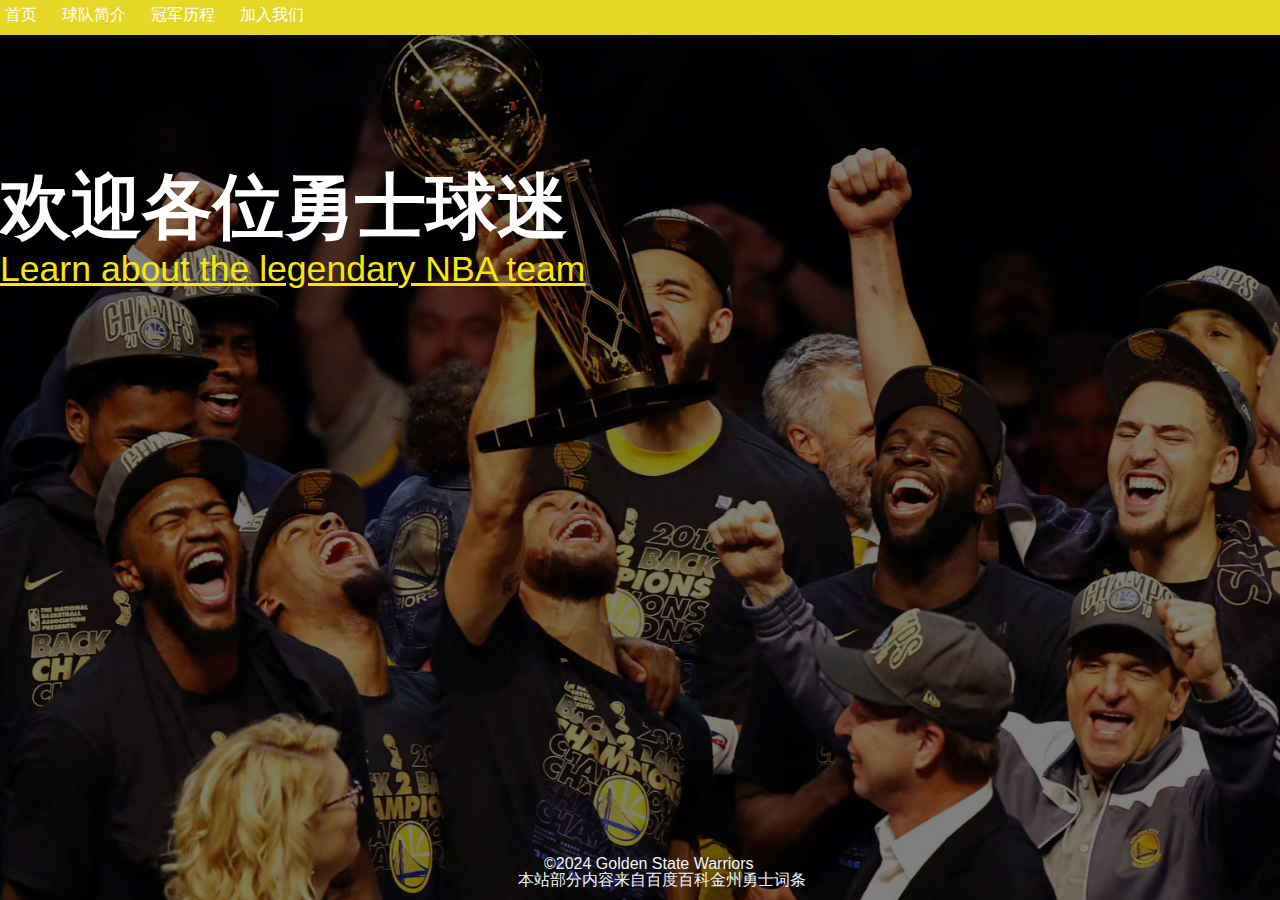
<file: index.html>
<!DOCTYPE html>
<html lang="en">
<head>
    <meta charset="UTF-8">
    <meta name="viewport" content="width=device-width, initial-scale=1.0">
    <title>Golden State Warriors-首页</title>
    <link rel="stylesheet" href="勇蜜指南.css">
            <style>
        body {
            background-image: url('images/background.jpg');
            background-size: cover;
            background-position: center;
            height: 100vh;
            margin: 0;
            padding: 0;
            position: relative;
        }
        .overlay {
            position: absolute;
            top: 0;
            left: 0;
            width: 100%;
            height: 100%;
            background-color: rgba(0, 0, 0, 0.5);
        }

        nav ul {
            list-style-type: none;
            margin: 0;
            padding: 0;
            text-align: center;
        }

        nav ul li {
            display: inline;
            margin-right: 15px;
        }

        nav ul li a {
            text-decoration: none;
            color: white;
        }
            </style>

</head>
<body>
    <div class="overlay">
        <header>
            <nav>
                <ul>
                    <li><a href="index.html">首页</a></li>
                    <li><a href="intro.html">球队简介</a></li>
                    <li><a href="achievement.html">冠军历程</a></li>
                    <li><a href="contact.html">加入我们</a></li>
                </ul>
            </nav>
        </header>

        <main class="homepage">
                <h1 style="color: white;font-size:8ch;position:absolute;padding-top:10%;">欢迎各位勇士球迷</h1>
                <center style="color: rgb(247, 231, 6);font-size: 4ch;text-decoration-line: underline;position: absolute;margin-top: 17%">Learn about the legendary NBA team</center>
        </main>

        <footer>
            <p style="color: aliceblue;position:absolute;bottom:3ch;left: 40%;text-align: center;">&copy;2024 Golden State Warriors</p>
            <p style="color: aliceblue;position:absolute;bottom:1ch;text-align:center;left:38%">本站部分内容来自百度百科金州勇士词条</p>
        </footer>
    </div>
</body>
</html>
</file>
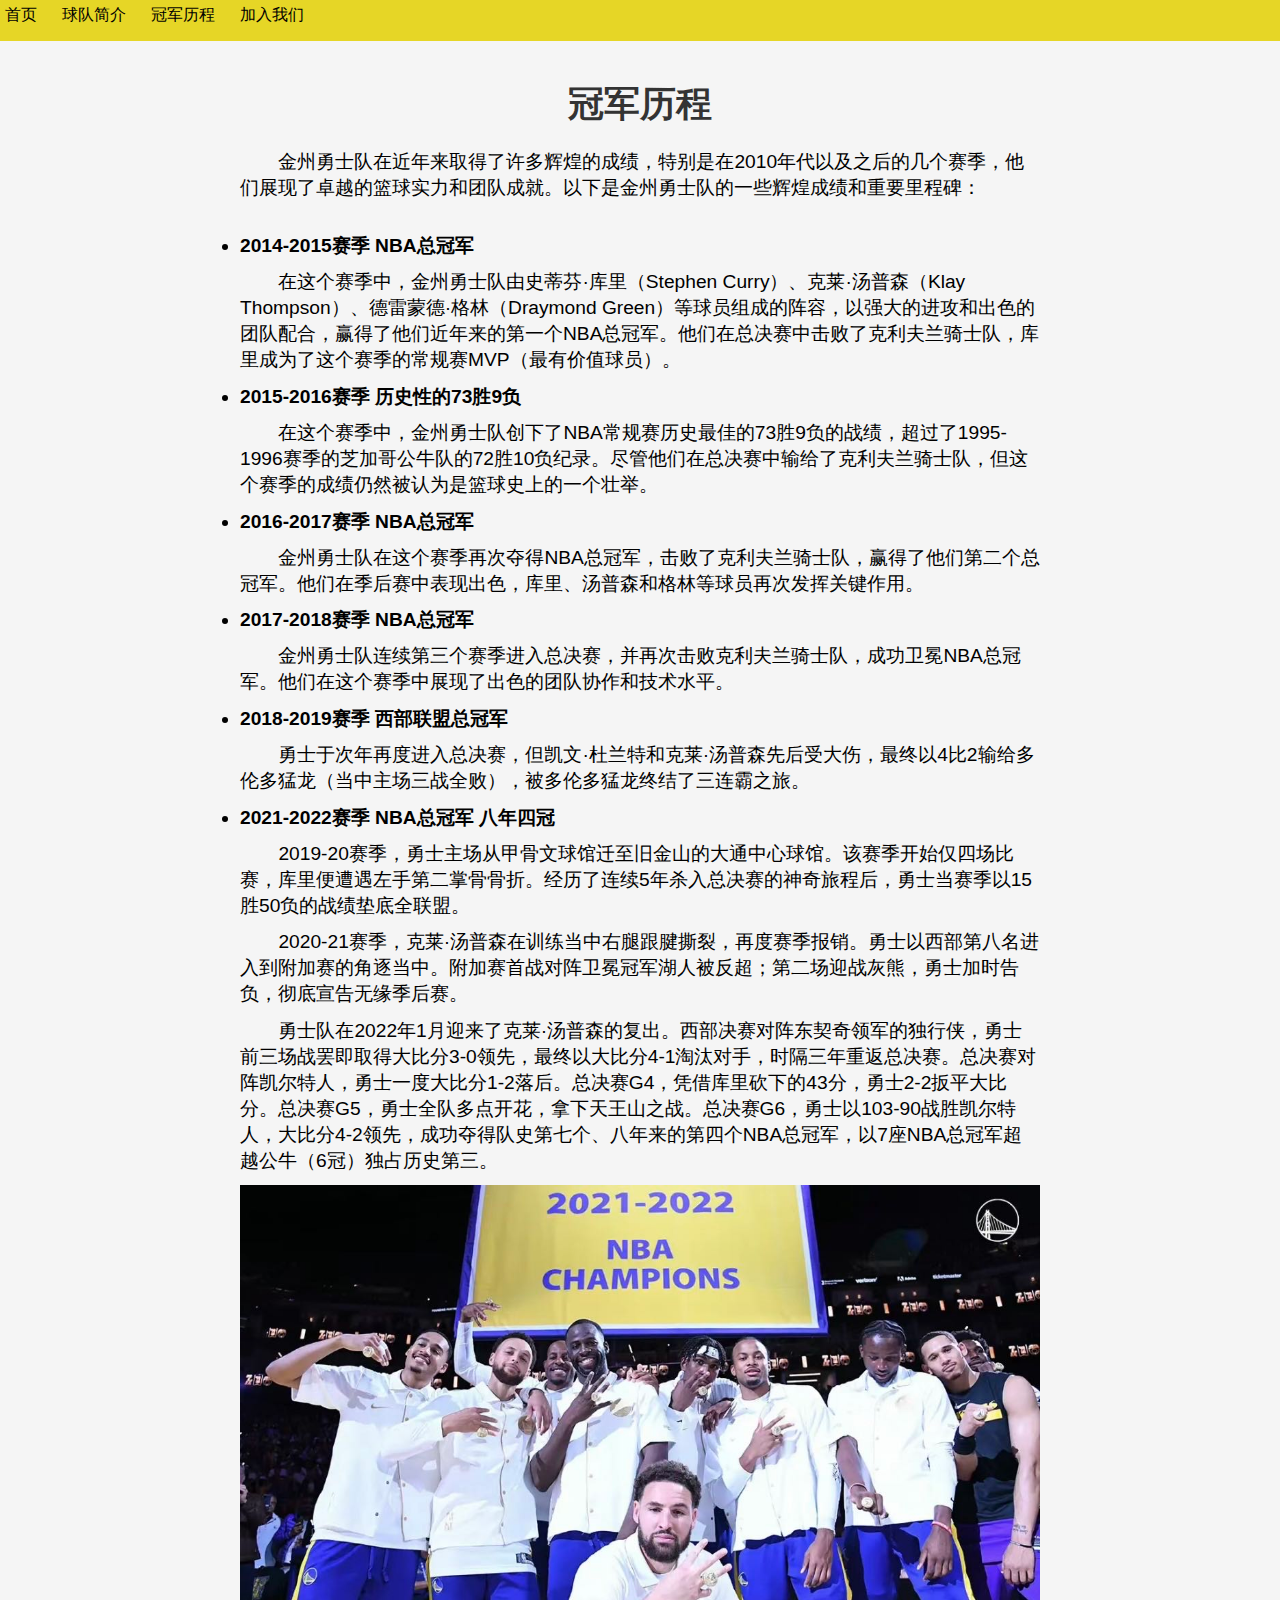
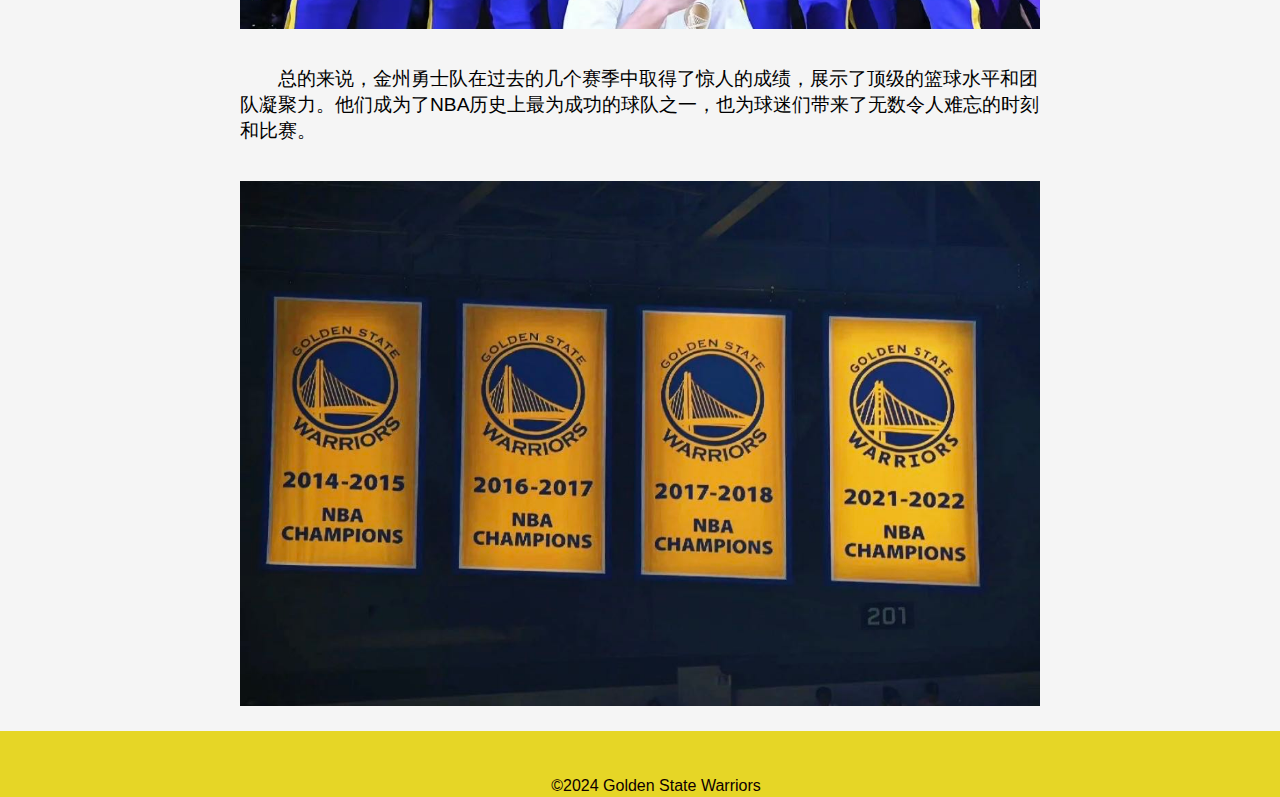
<file: achievement.html>
<!DOCTYPE html>
<html lang="en">
<head>
    <meta charset="UTF-8">
    <meta name="viewport" content="width=device-width, initial-scale=1.0">
    <title>Achievement - Golden State Warriors</title>
    <link rel="stylesheet" href="勇蜜指南.css">
        <style>
        body {
                height: 100vh;
                margin: 0;
                padding: 0;
                position: relative;
        }

        ul {
        list-style-type: none;
        margin: 0;
        padding: 0;
        text-align: center;
        }

        nav ul li {
            display: inline;
            margin-right: 15px;
        }

        nav ul li a {
            text-decoration: none;
            color: black;
        }
        u2 {
            list-style-type: disc;
            padding-left: 20px;
            font-size: larger;
        }

        li {
            text-align: left;
            margin-bottom: 10px;
        }
            </style>
</head>
<body>

    <header>
        <nav>
            <ul>
                <li><a href="index.html">首页</a></li>
                <li><a href="intro.html">球队简介</a></li>
                <li><a href="achievement.html">冠军历程</a></li>
                <li><a href="contact.html">加入我们</a></li>
            </ul>
        </nav>
    </header>

    <section class="content">
        <h2 style="text-align: center;font-size: 4ch;margin-bottom: 1ch;">冠军历程</h2>
        <p style="font-size: larger;margin-bottom: 1ch;">金州勇士队在近年来取得了许多辉煌的成绩，特别是在2010年代以及之后的几个赛季，他们展现了卓越的篮球实力和团队成就。以下是金州勇士队的一些辉煌成绩和重要里程碑：</p>
        <u2>
            <li><strong>2014-2015赛季 NBA总冠军</strong></li>
            <p style="margin-bottom:1ch;">在这个赛季中，金州勇士队由史蒂芬·库里（Stephen Curry）、克莱·汤普森（Klay Thompson）、德雷蒙德·格林（Draymond Green）等球员组成的阵容，以强大的进攻和出色的团队配合，赢得了他们近年来的第一个NBA总冠军。他们在总决赛中击败了克利夫兰骑士队，库里成为了这个赛季的常规赛MVP（最有价值球员）。</p>
            <li><strong>2015-2016赛季 历史性的73胜9负</strong></li>
            <p style="margin-bottom:1ch;">在这个赛季中，金州勇士队创下了NBA常规赛历史最佳的73胜9负的战绩，超过了1995-1996赛季的芝加哥公牛队的72胜10负纪录。尽管他们在总决赛中输给了克利夫兰骑士队，但这个赛季的成绩仍然被认为是篮球史上的一个壮举。</p>
            <li><strong>2016-2017赛季 NBA总冠军</strong></li>
            <p style="margin-bottom:1ch;">金州勇士队在这个赛季再次夺得NBA总冠军，击败了克利夫兰骑士队，赢得了他们第二个总冠军。他们在季后赛中表现出色，库里、汤普森和格林等球员再次发挥关键作用。</p>
            <li><strong>2017-2018赛季 NBA总冠军</strong></li>
            <p style="margin-bottom:1ch;">金州勇士队连续第三个赛季进入总决赛，并再次击败克利夫兰骑士队，成功卫冕NBA总冠军。他们在这个赛季中展现了出色的团队协作和技术水平。</p>
            <li><strong>2018-2019赛季 西部联盟总冠军</strong></li>
            <p style="margin-bottom:1ch;">勇士于次年再度进入总决赛，但凯文·杜兰特和克莱·汤普森先后受大伤，最终以4比2输给多伦多猛龙（当中主场三战全败），被多伦多猛龙终结了三连霸之旅。</p>
            <li><strong>2021-2022赛季 NBA总冠军 八年四冠</strong></li>
            <p style="margin-bottom:1ch;">2019-20赛季，勇士主场从甲骨文球馆迁至旧金山的大通中心球馆。该赛季开始仅四场比赛，库里便遭遇左手第二掌骨骨折。经历了连续5年杀入总决赛的神奇旅程后，勇士当赛季以15胜50负的战绩垫底全联盟。</p>
            <p style="margin-bottom:1ch;">2020-21赛季，克莱·汤普森在训练当中右腿跟腱撕裂，再度赛季报销。勇士以西部第八名进入到附加赛的角逐当中。附加赛首战对阵卫冕冠军湖人被反超；第二场迎战灰熊，勇士加时告负，彻底宣告无缘季后赛。</p>
            <p style="margin-bottom:1ch;">勇士队在2022年1月迎来了克莱·汤普森的复出。西部决赛对阵东契奇领军的独行侠，勇士前三场战罢即取得大比分3-0领先，最终以大比分4-1淘汰对手，时隔三年重返总决赛。总决赛对阵凯尔特人，勇士一度大比分1-2落后。总决赛G4，凭借库里砍下的43分，勇士2-2扳平大比分。总决赛G5，勇士全队多点开花，拿下天王山之战。总决赛G6，勇士以103-90战胜凯尔特人，大比分4-2领先，成功夺得队史第七个、八年来的第四个NBA总冠军，以7座NBA总冠军超越公牛（6冠）独占历史第三。</p>
            <img src="images/合照.jpg" alt="Image Description" style="width:100%;height: 50%;margin-bottom: 3ch">
            <p style="margin-bottom: 1ch;">总的来说，金州勇士队在过去的几个赛季中取得了惊人的成绩，展示了顶级的篮球水平和团队凝聚力。他们成为了NBA历史上最为成功的球队之一，也为球迷们带来了无数令人难忘的时刻和比赛。</p>
        </u2>
        <img src="images/冠军旗帜.jpg" alt="Image Description" style="width:100%;height: auto;margin-top:3ch;">
    </section>

    <footer>
        <p style="color: rgb(14, 0, 0);bottom:3ch;text-align: center;margin-top: 5ch;">&copy;2024 Golden State Warriors</p>
    </footer>
</body>
</html>
</file>
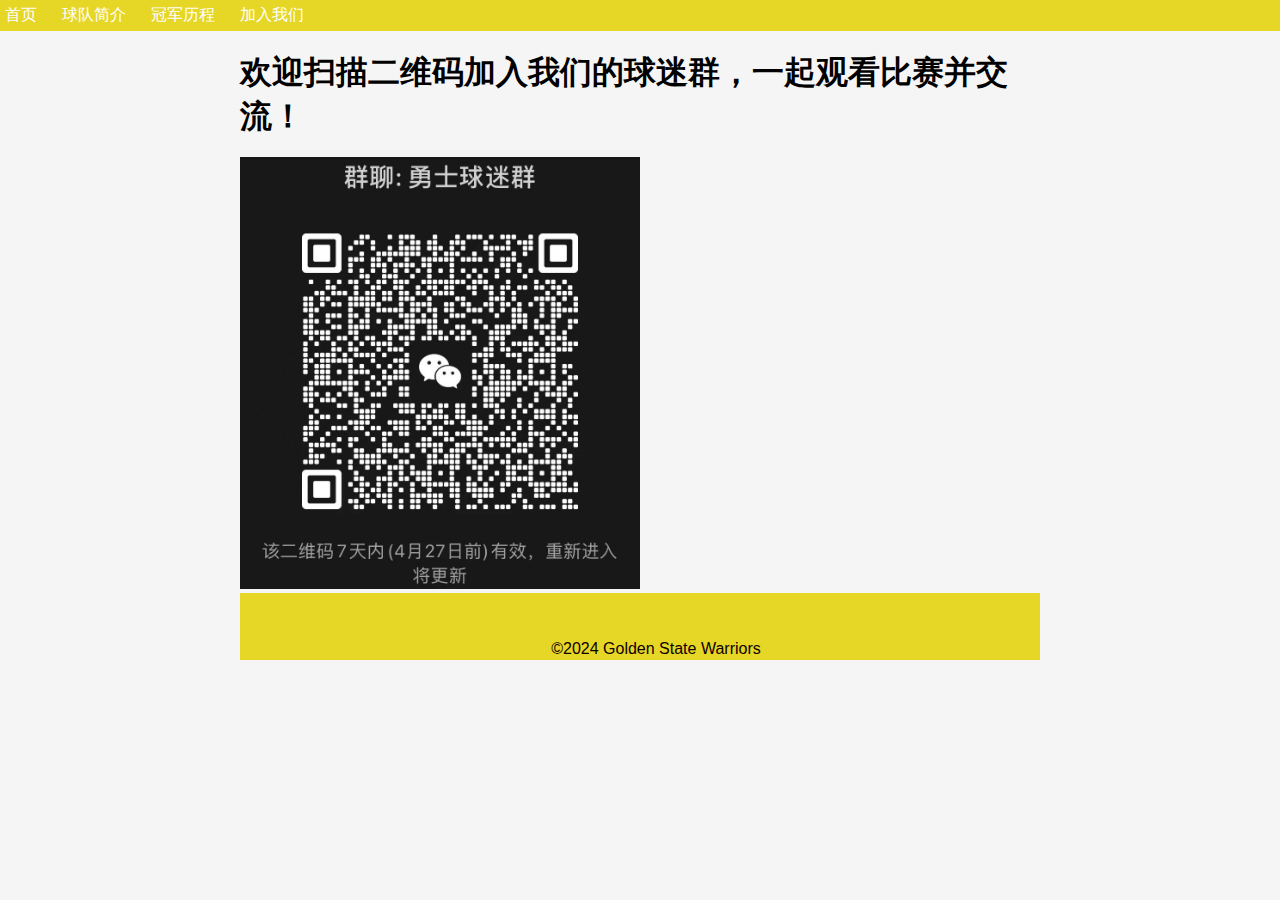
<file: contact.html>
<!DOCTYPE html>
<html lang="en">
<head>
    <meta charset="UTF-8">
    <meta name="viewport" content="width=device-width, initial-scale=1.0">
    <title>Achievement - Golden State Warriors</title>
    <link rel="stylesheet" href="勇蜜指南.css">
        <style>
       body {
        height: 100vh;
            margin: 0;
            padding: 0;
            position: relative;
       }

        nav ul {
            list-style-type: none;
            margin: 0;
            padding: 0;
            text-align: center;
        }

        nav ul li {
            display: inline;
            margin-right: 15px;
        }

        nav ul li a {
            text-decoration: none;
            color: white;
        }
            </style>
</head>
<body>
    <div class="overlay"></div>
        <header>
            <nav>
                <ul>
                    <li><a href="index.html">首页</a></li>
                    <li><a href="intro.html">球队简介</a></li>
                    <li><a href="achievement.html">冠军历程</a></li>
                    <li><a href="contact.html">加入我们</a></li>
                </ul>
            </nav>
        </header>


    <section class="content">

        <h1 style="color: black ;">欢迎扫描二维码加入我们的球迷群，一起观看比赛并交流！</h1>
        <img src="images/二维码.jpg" alt="Image Description" style="width:50%;height: 50%;margin-top:2ch">

        <footer>
            <p style="color: rgb(14, 0, 0);bottom:3ch;text-align: center;margin-top: 5ch;">&copy;2024 Golden State Warriors</p>
        </footer>

        </body>
        </html>
</file>
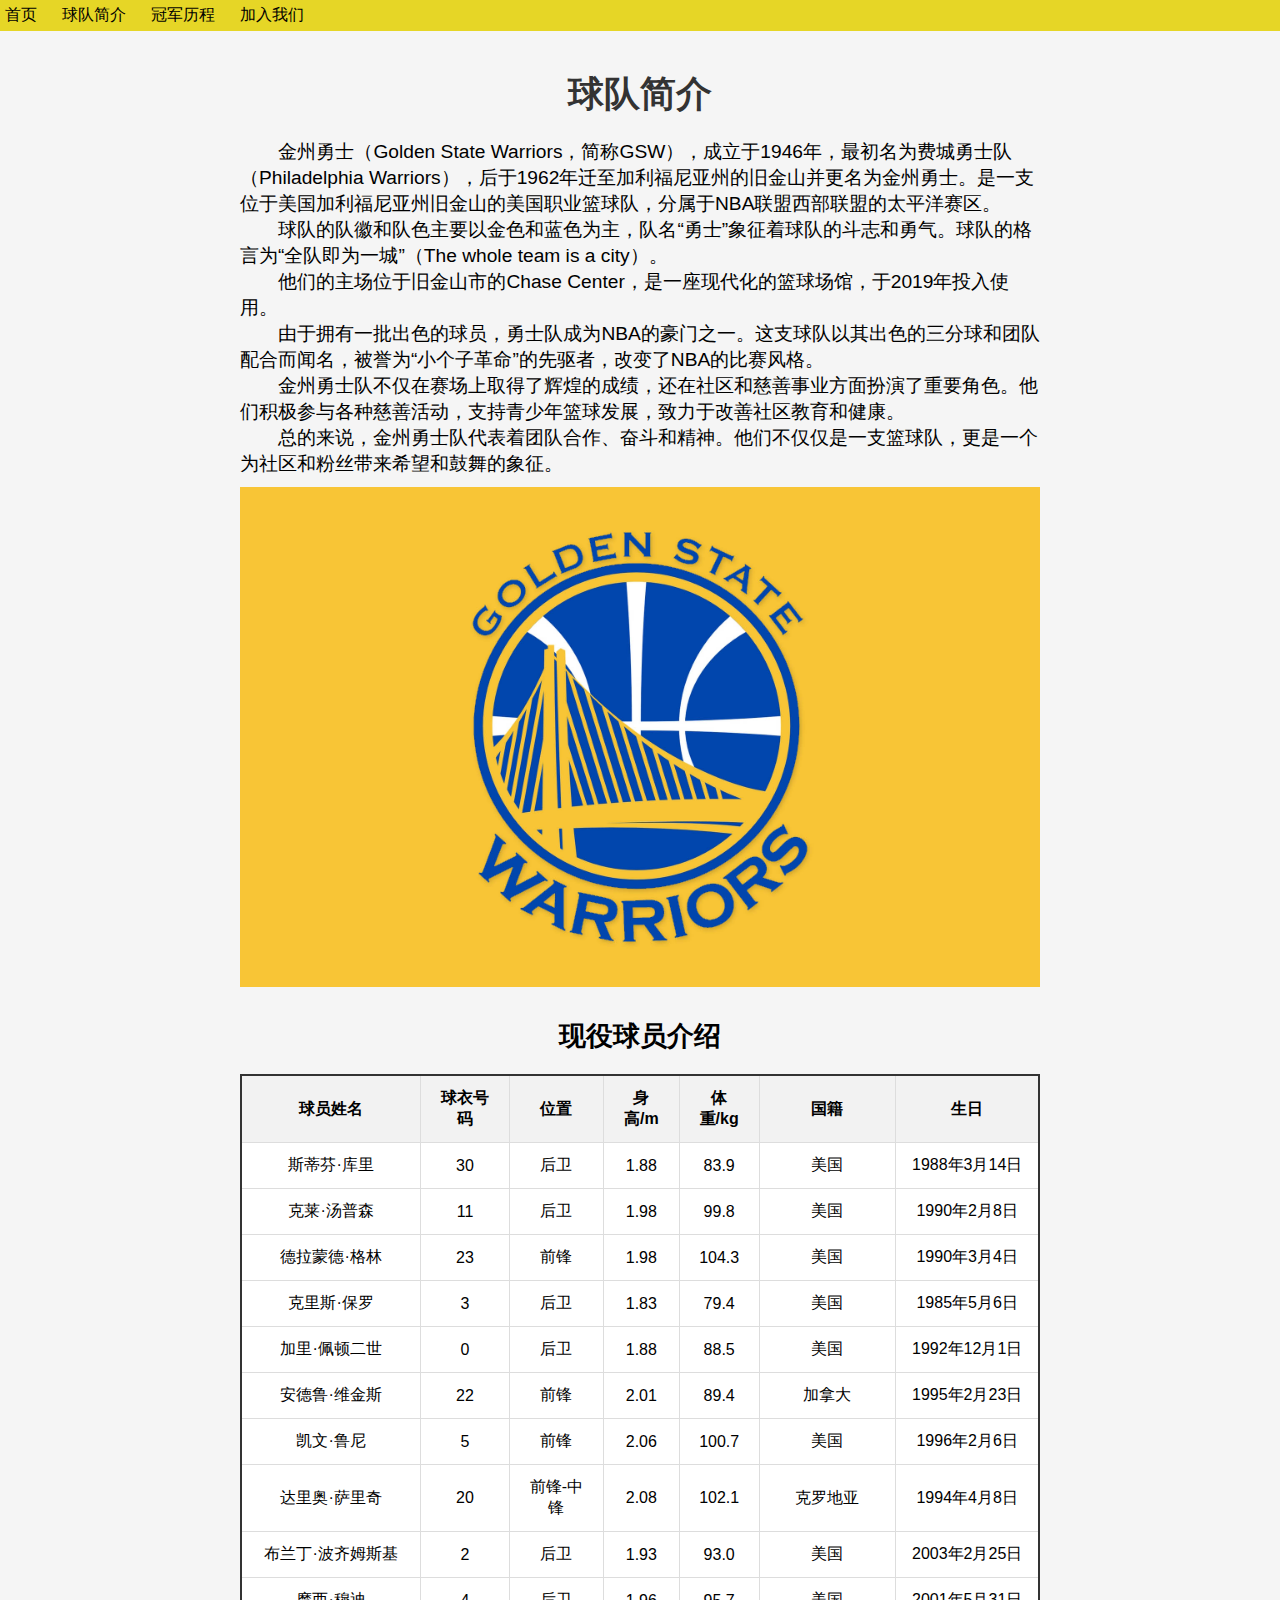
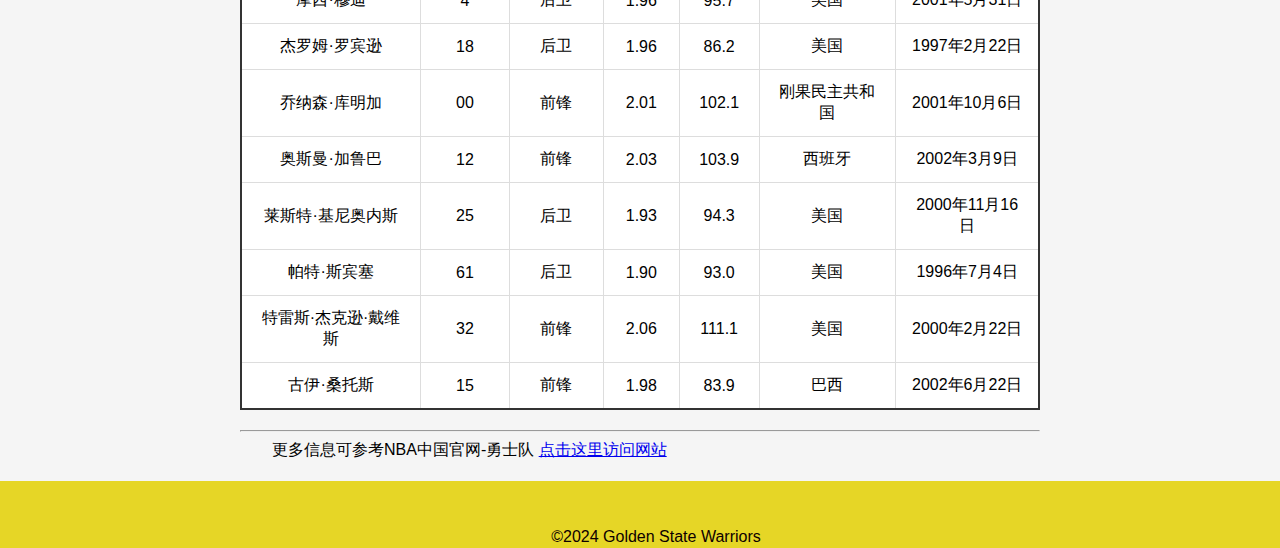
<file: intro.html>
<!DOCTYPE html>
<html lang="en">
<head>
    <meta charset="UTF-8">
    <meta name="viewport" content="width=device-width, initial-scale=1.0">
    <title>Golden State Warriors-球队简介</title>
    <link rel="stylesheet" href="勇蜜指南.css">
        <style>
    body {
            height: 100vh;
            margin: 0;
            padding: 0;
            position: relative;
    }

    ul {
        list-style-type: none;
        margin: 0;
        padding: 0;
        text-align: center;
    }

    nav ul li {
        display: inline;
        margin-right: 15px;
    }

    nav ul li a {
        text-decoration: none;
        color: black;
    }
        </style>
</head>
<body>
    <header>
        <nav>
            <ul>
                <li><a href="index.html">首页</a></li>
                <li><a href="intro.html">球队简介</a></li>
                <li><a href="achievement.html">冠军历程</a></li>
                <li><a href="contact.html">加入我们</a></li>
            </ul>
        </nav>
    </header>

    <section class="content">
        <h2 style="text-align: center;font-size: 4ch;margin-bottom: 1ch;">球队简介</h2>
        <p style="font-size: larger;">金州勇士（Golden State Warriors，简称GSW），成立于1946年，最初名为费城勇士队（Philadelphia Warriors），后于1962年迁至加利福尼亚州的旧金山并更名为金州勇士。是一支位于美国加利福尼亚州旧金山的美国职业篮球队，分属于NBA联盟西部联盟的太平洋赛区。</p>
        <p style="font-size: larger;">球队的队徽和队色主要以金色和蓝色为主，队名“勇士”象征着球队的斗志和勇气。球队的格言为“全队即为一城”（The whole team is a city）。</p>
        <p style="font-size: larger;">他们的主场位于旧金山市的Chase Center，是一座现代化的篮球场馆，于2019年投入使用。</p>
        <p style="font-size: larger;">由于拥有一批出色的球员，勇士队成为NBA的豪门之一。这支球队以其出色的三分球和团队配合而闻名，被誉为“小个子革命”的先驱者，改变了NBA的比赛风格。</p>
        <p style="font-size: larger;">金州勇士队不仅在赛场上取得了辉煌的成绩，还在社区和慈善事业方面扮演了重要角色。他们积极参与各种慈善活动，支持青少年篮球发展，致力于改善社区教育和健康。</p>
        <p style="font-size: larger;margin-bottom: 1ch;">总的来说，金州勇士队代表着团队合作、奋斗和精神。他们不仅仅是一支篮球队，更是一个为社区和粉丝带来希望和鼓舞的象征。</p>
        <img src="images/logo.jpg" alt="Image Description" style="width:100%;height: auto;">
    </section>

    <section class="content">
        <h3 style="text-align: center;font-size: 3ch;margin-bottom: 1ch;">现役球员介绍</h3>
        <table border="1">
            <thead>
                <tr>
                    <th>球员姓名</th>
                    <th>球衣号码</th>
                    <th>位置</th>
                    <th>身高/m</th>
                    <th>体重/kg</th>
                    <th>国籍</th>
                    <th>生日</th>
                </tr>
            </thead>
            <tbody>
                <tr>
                    <td>斯蒂芬·库里</td>
                    <td>30</td>
                    <td>后卫</td>
                    <td>1.88</td>
                    <td>83.9</td>
                    <td>美国</td>
                    <td>1988年3月14日</td>

                </tr>
                <tr>
                    <td>克莱·汤普森</td>
                    <td>11</td>
                    <td>后卫</td>
                    <td>1.98</td>
                    <td>99.8</td>
                    <td>美国</td>
                    <td>1990年2月8日</td>
                </tr>
                <tr>
                    <td>德拉蒙德·格林</td>
                    <td>23</td>
                    <td>前锋</td>
                    <td>1.98</td>
                    <td>104.3</td>
                    <td>美国</td>
                    <td>1990年3月4日</td>
                </tr>
                <tr>
                    <td>克里斯·保罗</td>
                    <td>3</td>
                    <td>后卫</td>
                    <td>1.83</td>
                    <td>79.4</td>
                    <td>美国</td>
                    <td>1985年5月6日</td>
                </tr>
                <tr>
                    <td>加里·佩顿二世</td>
                    <td>0</td>
                    <td>后卫</td>
                    <td>1.88</td>
                    <td>88.5</td>
                    <td>美国</td>
                    <td>1992年12月1日</td>
                </tr>
                <tr>
                    <td>安德鲁·维金斯</td>
                    <td>22</td>
                    <td>前锋</td>
                    <td>2.01</td>
                    <td>89.4</td>
                    <td>加拿大</td>
                    <td>1995年2月23日</td>
                </tr>
                <tr>
                    <td>凯文·鲁尼</td>
                    <td>5</td>
                    <td>前锋</td>
                    <td>2.06</td>
                    <td>100.7</td>
                    <td>美国</td>
                    <td>1996年2月6日</td>
                </tr>
                <tr>
                    <td>达里奥·萨里奇</td>
                    <td>20</td>
                    <td>前锋-中锋</td>
                    <td>2.08</td>
                    <td>102.1</td>
                    <td>克罗地亚</td>
                    <td>1994年4月8日</td>
                </tr>
                <tr>
                    <td>布兰丁·波齐姆斯基</td>
                    <td>2</td>
                    <td>后卫</td>
                    <td>1.93</td>
                    <td>93.0</td>
                    <td>美国</td>
                    <td>2003年2月25日</td>
                </tr>
                <tr>
                    <td>摩西·穆迪</td>
                    <td>4</td>
                    <td>后卫</td>
                    <td>1.96</td>
                    <td>95.7</td>
                    <td>美国</td>
                    <td>2001年5月31日</td>
                </tr>
                <tr>
                    <td>杰罗姆·罗宾逊</td>
                    <td>18</td>
                    <td>后卫</td>
                    <td>1.96</td>
                    <td>86.2</td>
                    <td>美国</td>
                    <td>1997年2月22日</td>
                </tr>
                <tr>
                    <td>乔纳森·库明加</td>
                    <td>00</td>
                    <td>前锋</td>
                    <td>2.01</td>
                    <td>102.1</td>
                    <td>刚果民主共和国</td>
                    <td>2001年10月6日</td>
                </tr>
                <tr>
                    <td>奥斯曼·加鲁巴</td>
                    <td>12</td>
                    <td>前锋</td>
                    <td>2.03</td>
                    <td>103.9</td>
                    <td>西班牙</td>
                    <td>2002年3月9日</td>
                </tr>
                <tr>
                    <td>莱斯特·基尼奥内斯</td>
                    <td>25</td>
                    <td>后卫</td>
                    <td>1.93</td>
                    <td>94.3</td>
                    <td>美国</td>
                    <td>2000年11月16日</td>
                </tr>
                <tr>
                    <td>帕特·斯宾塞</td>
                    <td>61</td>
                    <td>后卫</td>
                    <td>1.90</td>
                    <td>93.0</td>
                    <td>美国</td>
                    <td>1996年7月4日</td>
                </tr>
                <tr>
                    <td>特雷斯·杰克逊·戴维斯</td>
                    <td>32</td>
                    <td>前锋</td>
                    <td>2.06</td>
                    <td>111.1</td>
                    <td>美国</td>
                    <td>2000年2月22日</td>
                </tr>
                <tr>
                    <td>古伊·桑托斯</td>
                    <td>15</td>
                    <td>前锋</td>
                    <td>1.98</td>
                    <td>83.9</td>
                    <td>巴西</td>
                    <td>2002年6月22日</td>
                </tr>
            </tbody>
        </table>
        <hr>
        <p style="margin-bottom: 1ch;">更多信息可参考NBA中国官网-勇士队  <a href="https://test.nba.cn/teams/roster/#!/warriors">点击这里访问网站</a></p>

    </body>
    </html>



    </section>
    <footer>
        <p style="color: rgb(14, 0, 0);bottom:2ch;text-align: center;margin-top: 5ch;">&copy;2024 Golden State Warriors</p>
    </footer>
</body>
</html>
</file>
<file: 勇蜜指南.css>
/* Reset default margin and padding */
body, h1, h2, p, ul, li {
    margin: 0;
    padding: 0;
}

nav ul {
    list-style-type: none;
    background-color: #e6d626; 
    overflow: hidden;
    text-align: center;
}

nav ul li {
    float: left;
}

nav ul li a {
    display: block;
    color: white;
    text-align: center;
    padding: 5px 5px;
    text-decoration: none;
}


/* Style hero section */
.hero {
    background-image: url('images/team.jpg'); /* Replace with your team photo */
    background-size: cover;
    color: white;
    height: 300px;
    display: flex;
    justify-content: center;
    align-items: center;
}

.hero-content {
    text-align: center;
}

.content {
    max-width: 800px;
    margin: 20px auto;
    padding: 0 20px;
}

footer {
    text-align: center;
    background-color: #e6d626; 
    color: white;
    padding: 2px 0;
}

p {
    text-indent: 2em; 
  }
  
  body {
    font-family: Arial, sans-serif;
    background-color: #f5f5f5;
    margin: 0;
    padding: 0;
}

h2 {
    text-align: center;
    color: #333;
    padding-top: 20px;
}

table {
    width: 100%;
    margin: 20px auto;
    border-collapse: collapse;
    border: 2px solid #333;
    background-color: #fff;
}

th, td {
    border: 1px solid #ddd;
    padding: 12px;
    text-align: center;
}

th {
    background-color: #f2f2f2;
}
</file>
